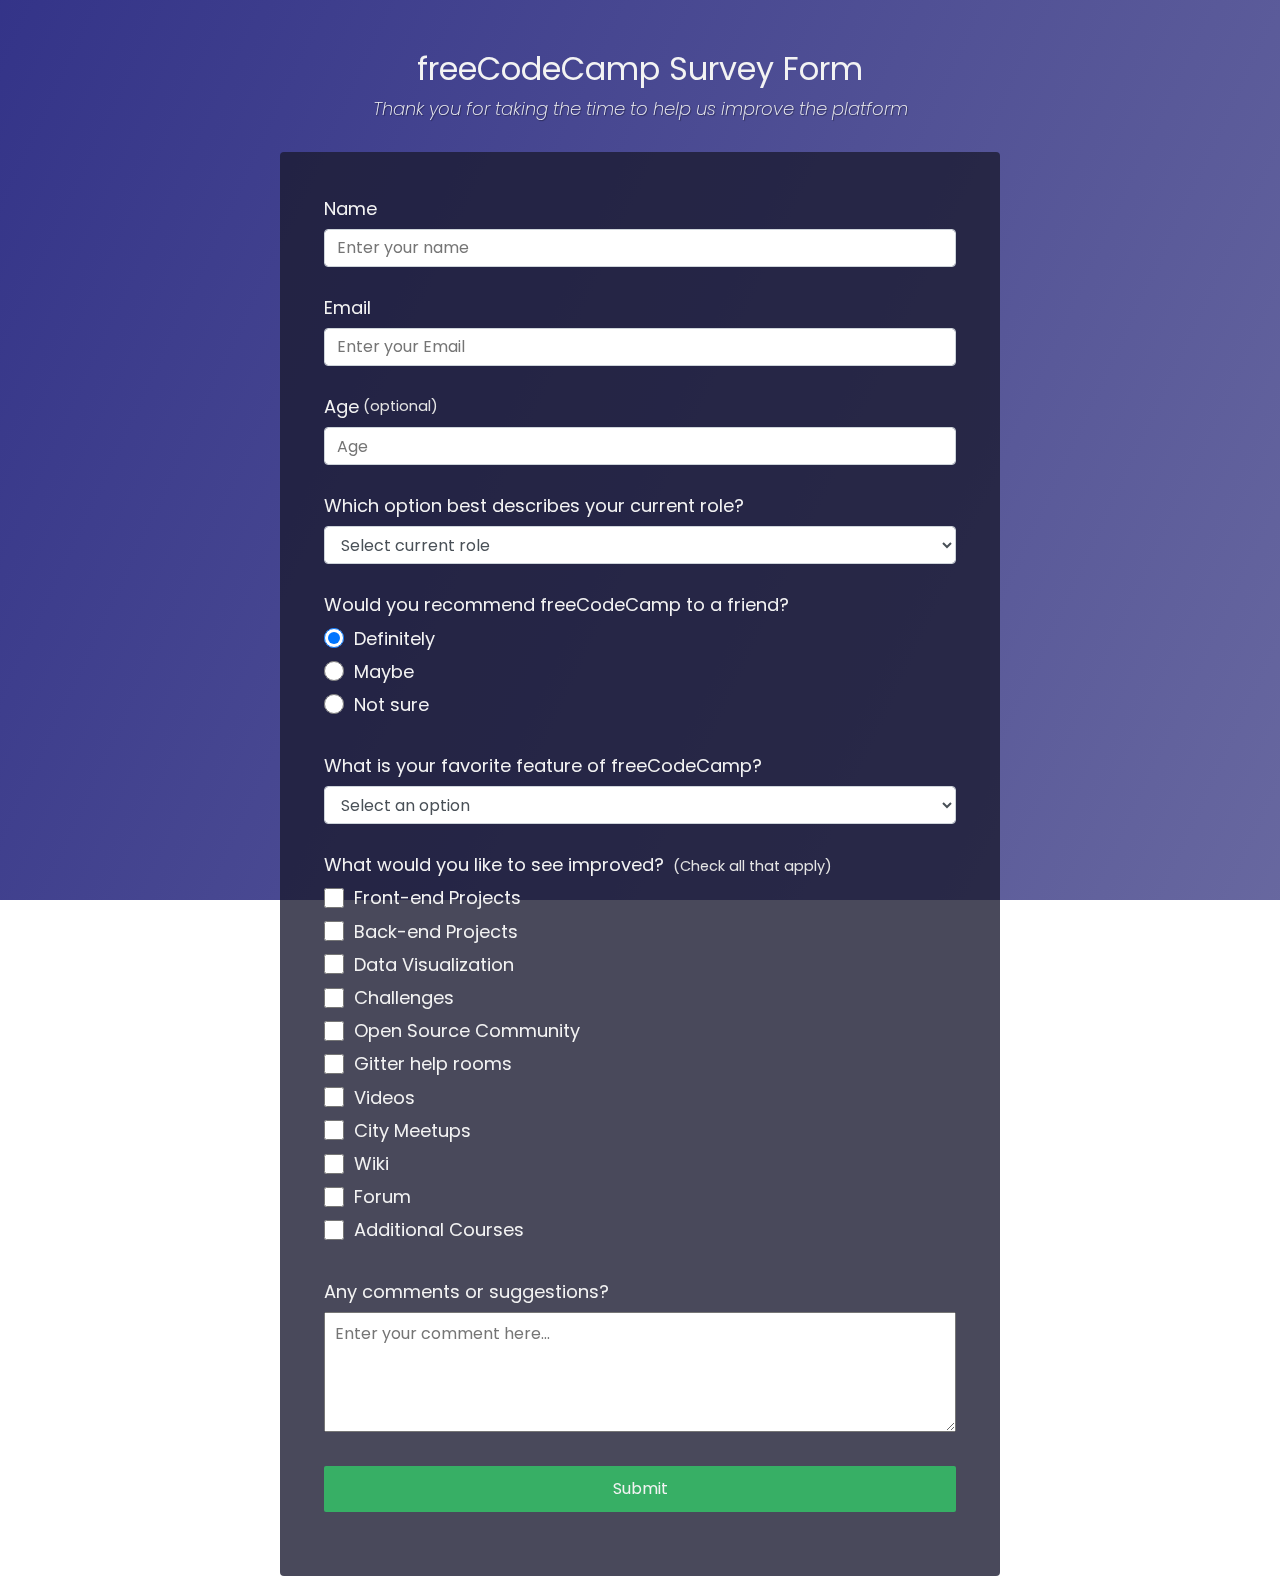
<file: [2023657294]_[Survey_Form]/index.html>
<!DOCTYPE html>
<html>
  <head>
    <link rel="stylesheet" href="styles.css" />
  </head>
  <body>
    <div class="container">
      <header class="header">
        <h1 id="title" class="text-center">freeCodeCamp Survey Form</h1>
        <p id="description" class="description text-center">
          Thank you for taking the time to help us improve the platform
        </p>
      </header>
      <form id="survey-form">
        <div class="form-group">
          <label id="name-label" for="name">Name</label>
          <input
            type="text"
            name="name"
            id="name"
            class="form-control"
            placeholder="Enter your name"
            required
          />
        </div>
        <div class="form-group">
          <label id="email-label" for="email">Email</label>
          <input
            type="email"
            name="email"
            id="email"
            class="form-control"
            placeholder="Enter your Email"
            required
          />
        </div>
        <div class="form-group">
          <label id="number-label" for="number"
            >Age<span class="clue">(optional)</span></label
          >
          <input
            type="number"
            name="age"
            id="number"
            min="10"
            max="99"
            class="form-control"
            placeholder="Age"
          />
        </div>
        <div class="form-group">
          <p>Which option best describes your current role?</p>
          <select id="dropdown" name="role" class="form-control" required>
            <option disabled selected value>Select current role</option>
            <option value="student">Student</option>
            <option value="job">Full Time Job</option>
            <option value="learner">Full Time Learner</option>
            <option value="preferNo">Prefer not to say</option>
            <option value="other">Other</option>
          </select>
        </div>

        <div class="form-group">
          <p>Would you recommend freeCodeCamp to a friend?</p>
          <label>
            <input
              name="user-recommend"
              value="definitely"
              type="radio"
              class="input-radio"
              checked
            />Definitely</label
          >
          <label>
            <input
              name="user-recommend"
              value="maybe"
              type="radio"
              class="input-radio"
            />Maybe</label
          >

          <label
            ><input
              name="user-recommend"
              value="not-sure"
              type="radio"
              class="input-radio"
            />Not sure</label
          >
        </div>

        <div class="form-group">
          <p>What is your favorite feature of freeCodeCamp?</p>
          <select id="most-like" name="mostLike" class="form-control" required>
            <option disabled selected value>Select an option</option>
            <option value="challenges">Challenges</option>
            <option value="projects">Projects</option>
            <option value="community">Community</option>
            <option value="openSource">Open Source</option>
          </select>
        </div>

        <div class="form-group">
          <p>
            What would you like to see improved?
            <span class="clue">(Check all that apply)</span>
          </p>

          <label
            ><input
              name="prefer"
              value="front-end-projects"
              type="checkbox"
              class="input-checkbox"
            />Front-end Projects</label
          >
          <label>
            <input
              name="prefer"
              value="back-end-projects"
              type="checkbox"
              class="input-checkbox"
            />Back-end Projects</label
          >
          <label
            ><input
              name="prefer"
              value="data-visualization"
              type="checkbox"
              class="input-checkbox"
            />Data Visualization</label
          >
          <label
            ><input
              name="prefer"
              value="challenges"
              type="checkbox"
              class="input-checkbox"
            />Challenges</label
          >
          <label
            ><input
              name="prefer"
              value="open-source-community"
              type="checkbox"
              class="input-checkbox"
            />Open Source Community</label
          >
          <label
            ><input
              name="prefer"
              value="gitter-help-rooms"
              type="checkbox"
              class="input-checkbox"
            />Gitter help rooms</label
          >
          <label
            ><input
              name="prefer"
              value="videos"
              type="checkbox"
              class="input-checkbox"
            />Videos</label
          >
          <label
            ><input
              name="prefer"
              value="city-meetups"
              type="checkbox"
              class="input-checkbox"
            />City Meetups</label
          >
          <label
            ><input
              name="prefer"
              value="wiki"
              type="checkbox"
              class="input-checkbox"
            />Wiki</label
          >
          <label
            ><input
              name="prefer"
              value="forum"
              type="checkbox"
              class="input-checkbox"
            />Forum</label
          >
          <label
            ><input
              name="prefer"
              value="additional-courses"
              type="checkbox"
              class="input-checkbox"
            />Additional Courses</label
          >
        </div>

        <div class="form-group">
          <p>Any comments or suggestions?</p>
          <textarea
            id="comments"
            class="input-textarea"
            name="comment"
            placeholder="Enter your comment here..."
          ></textarea>
        </div>

        <div class="form-group">
          <button type="submit" id="submit" class="submit-button">
            Submit
          </button>
        </div>
      </form>
    </div>
  </body>
</html>
</file>
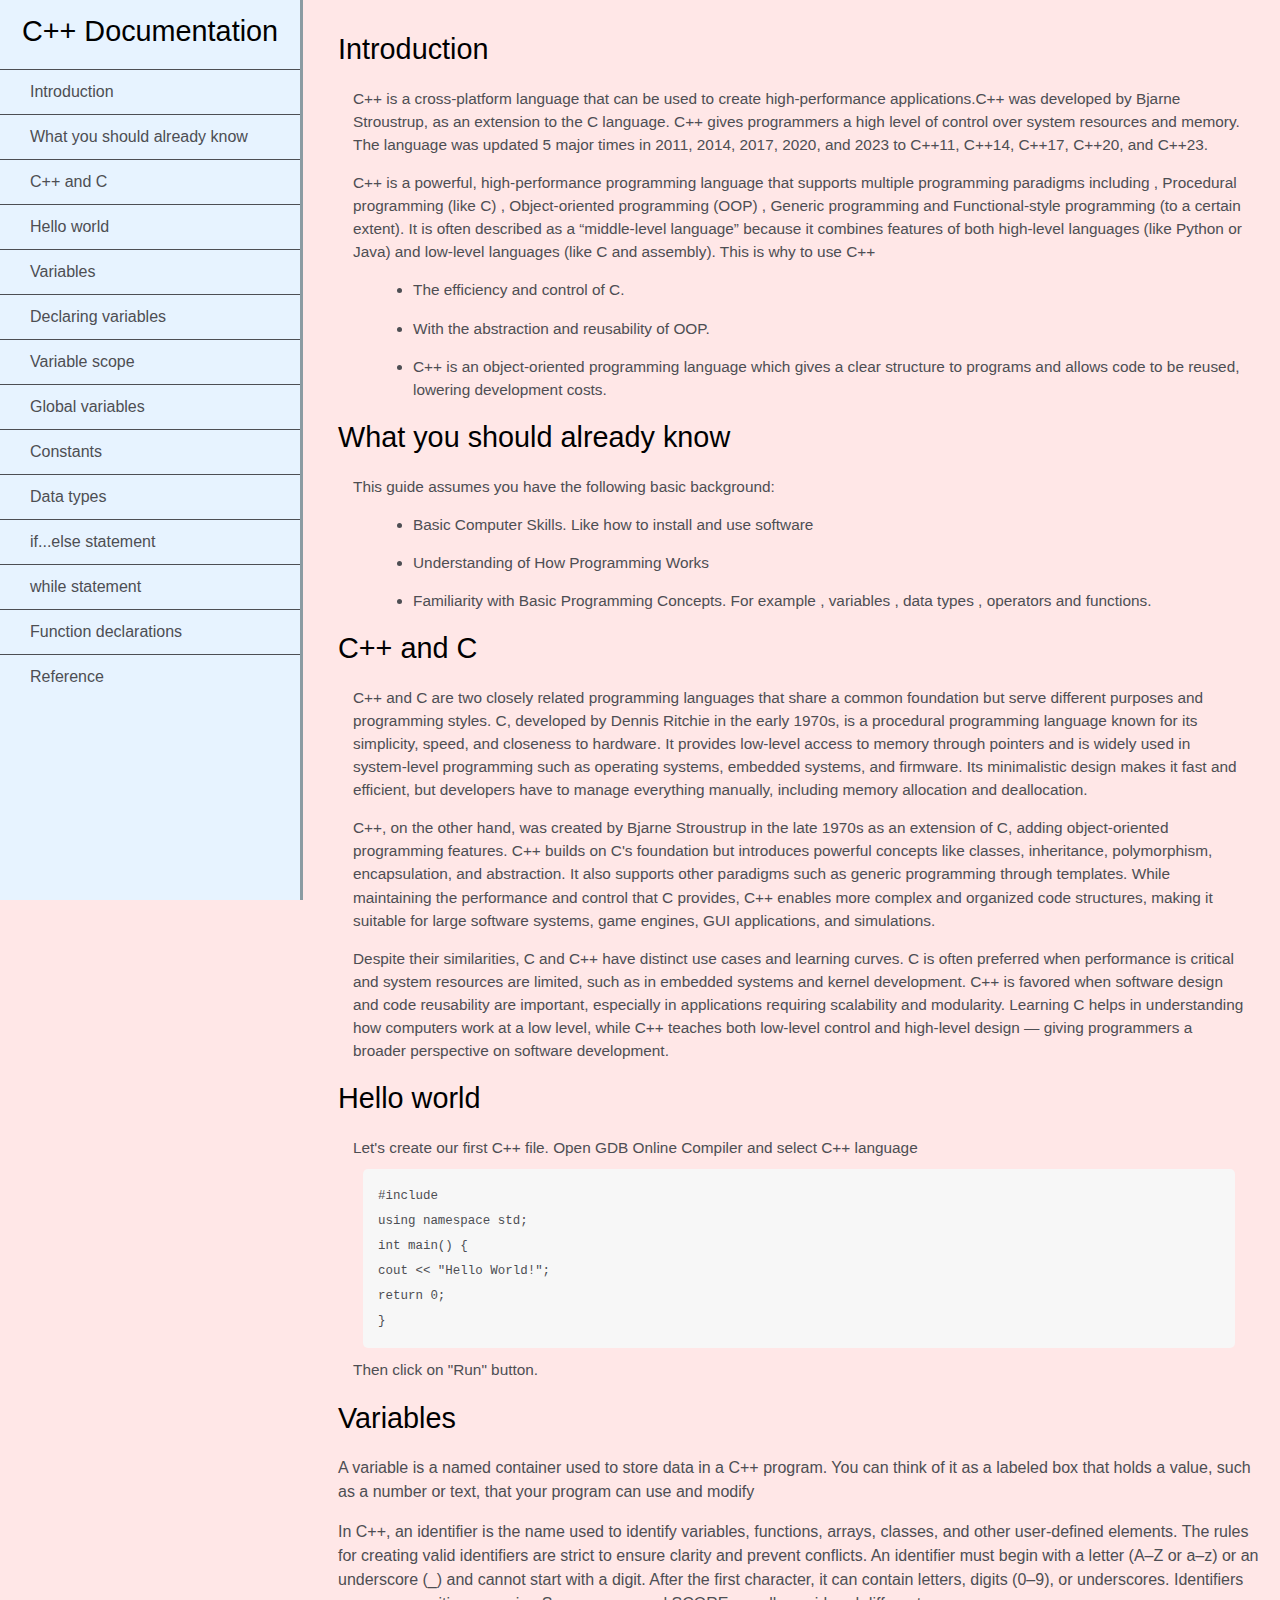
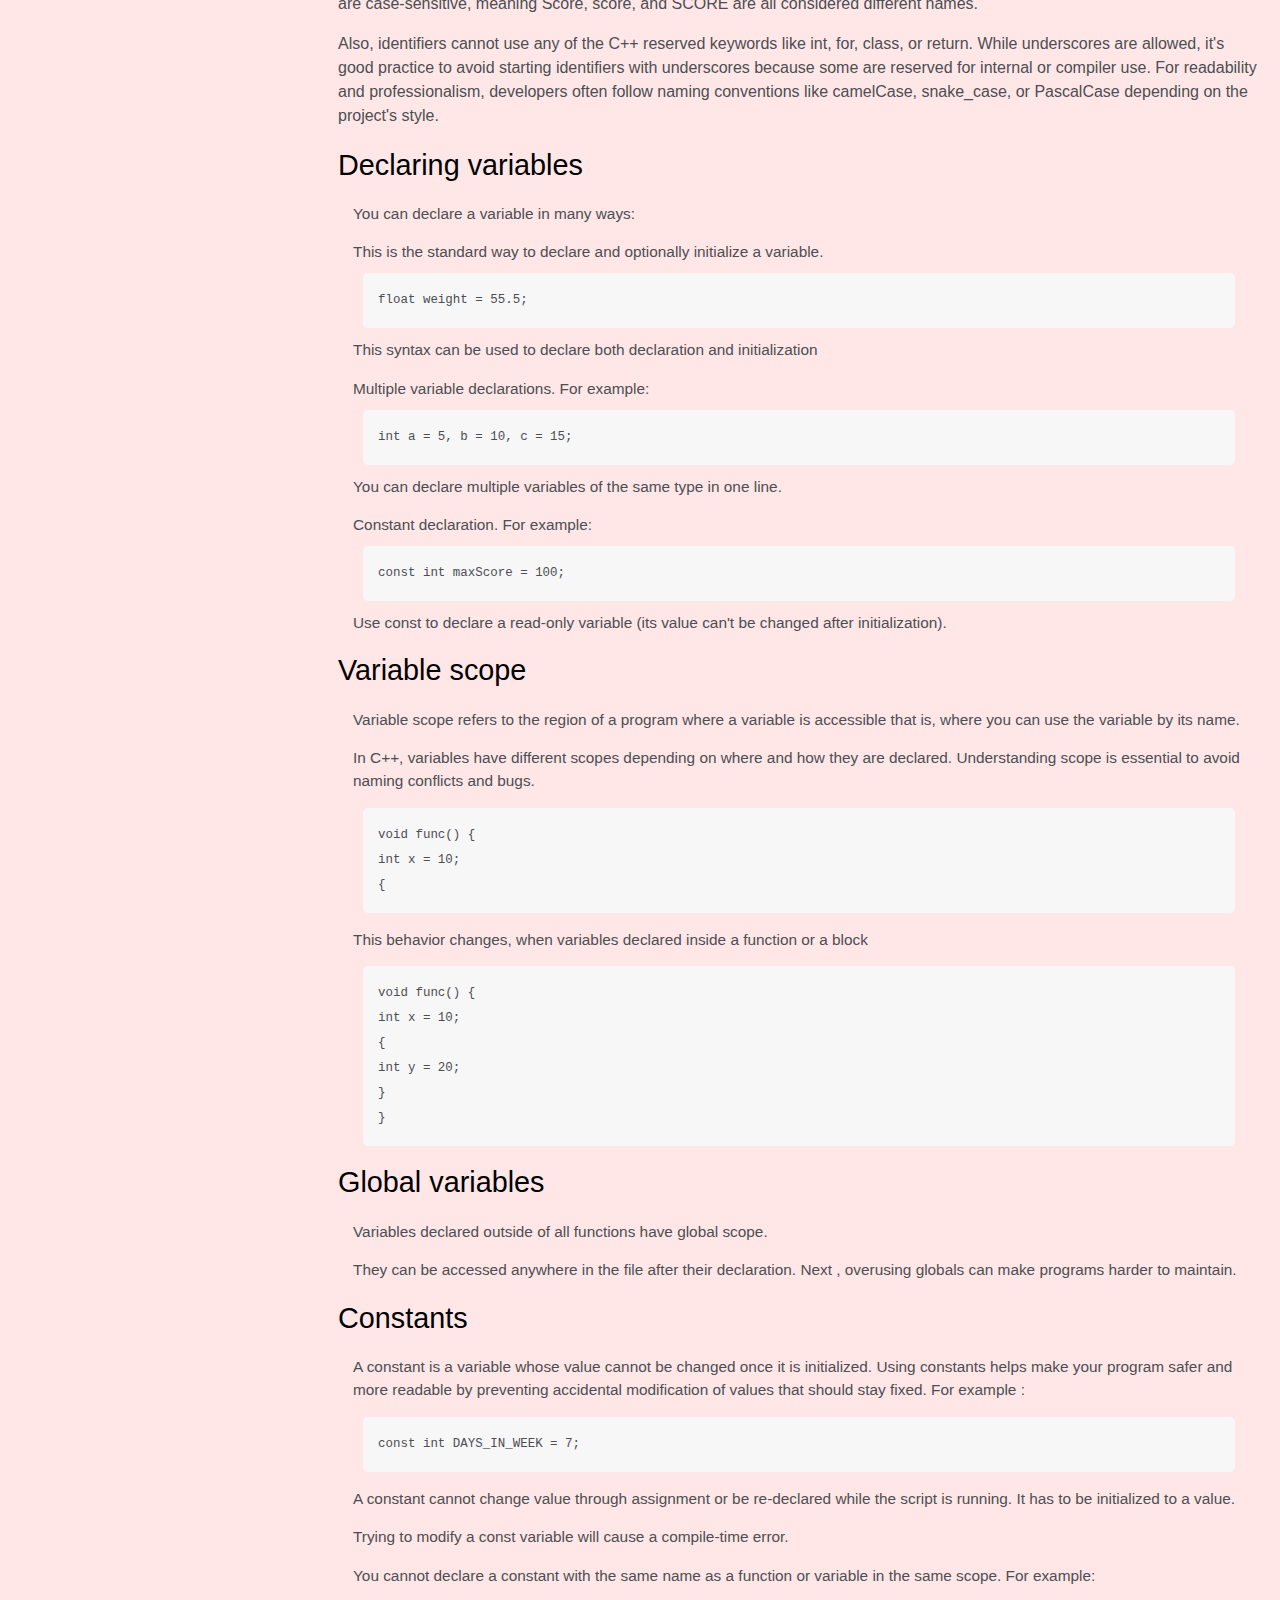
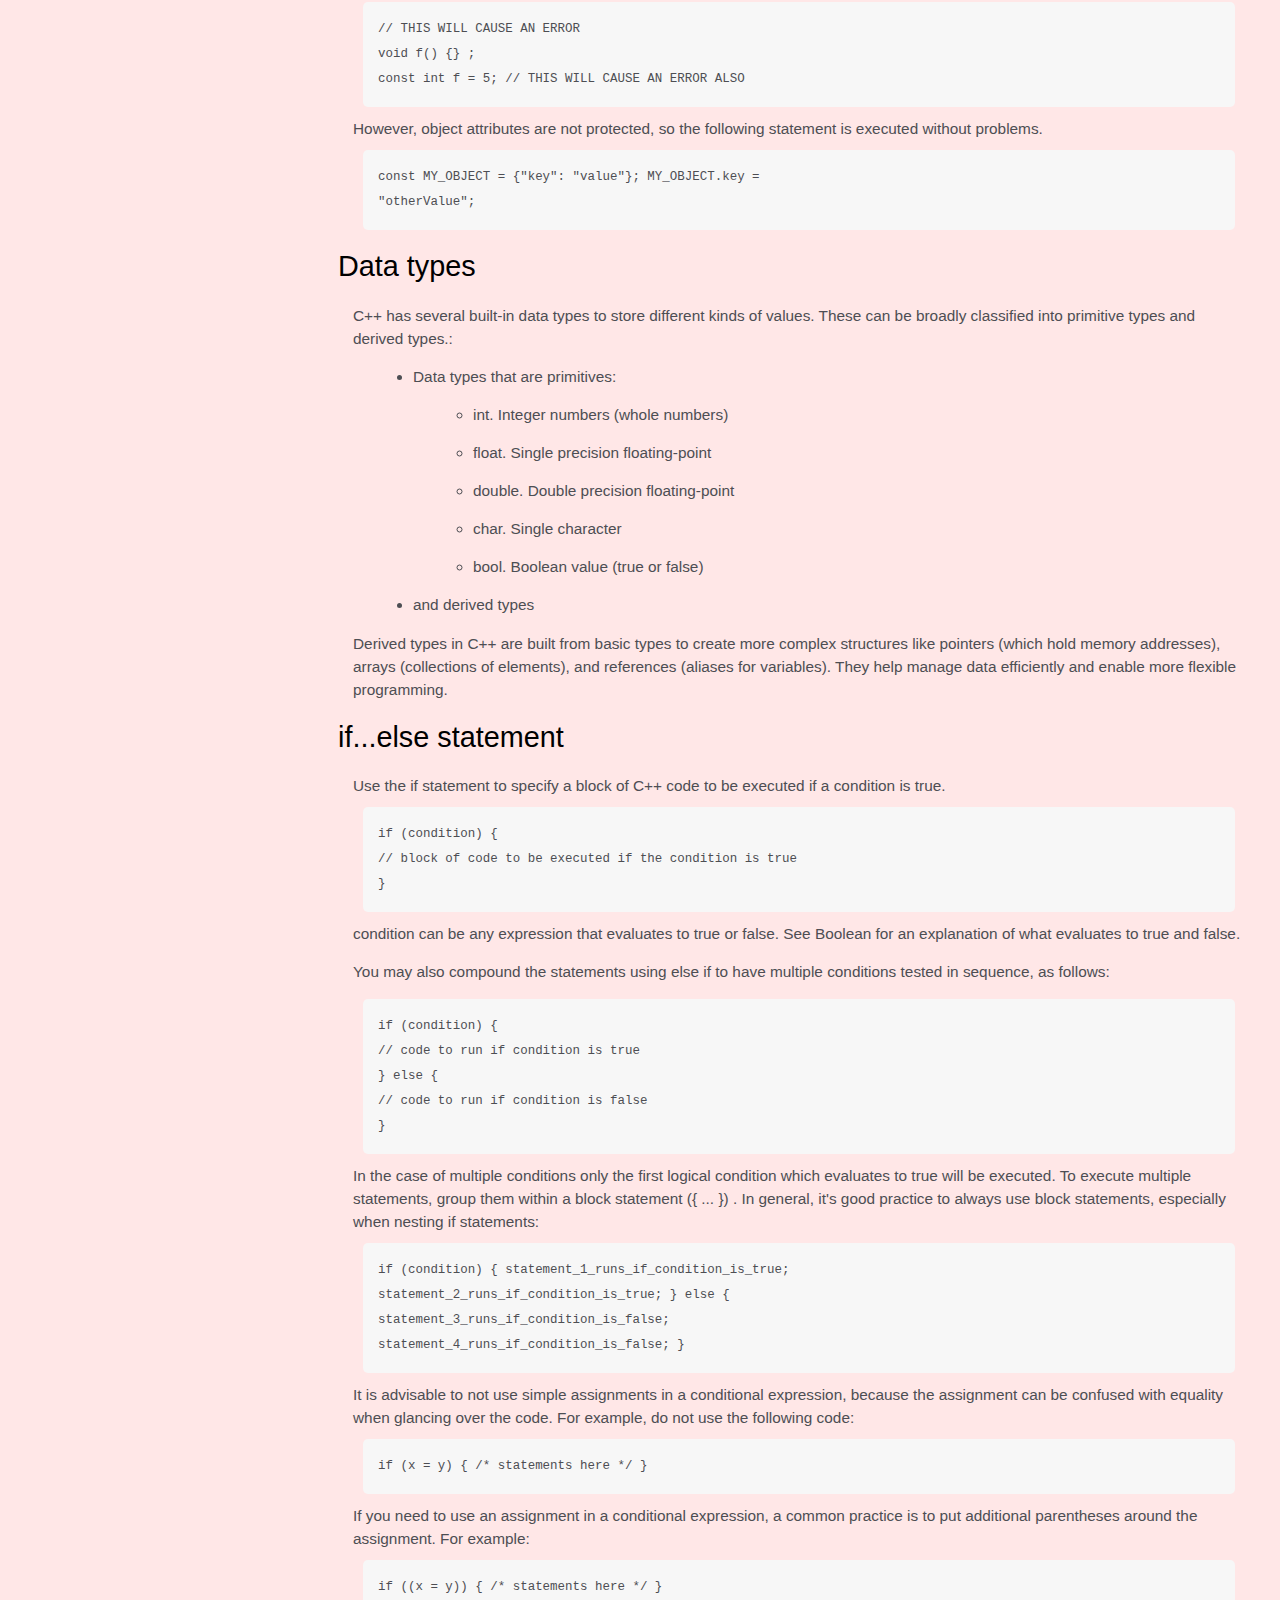
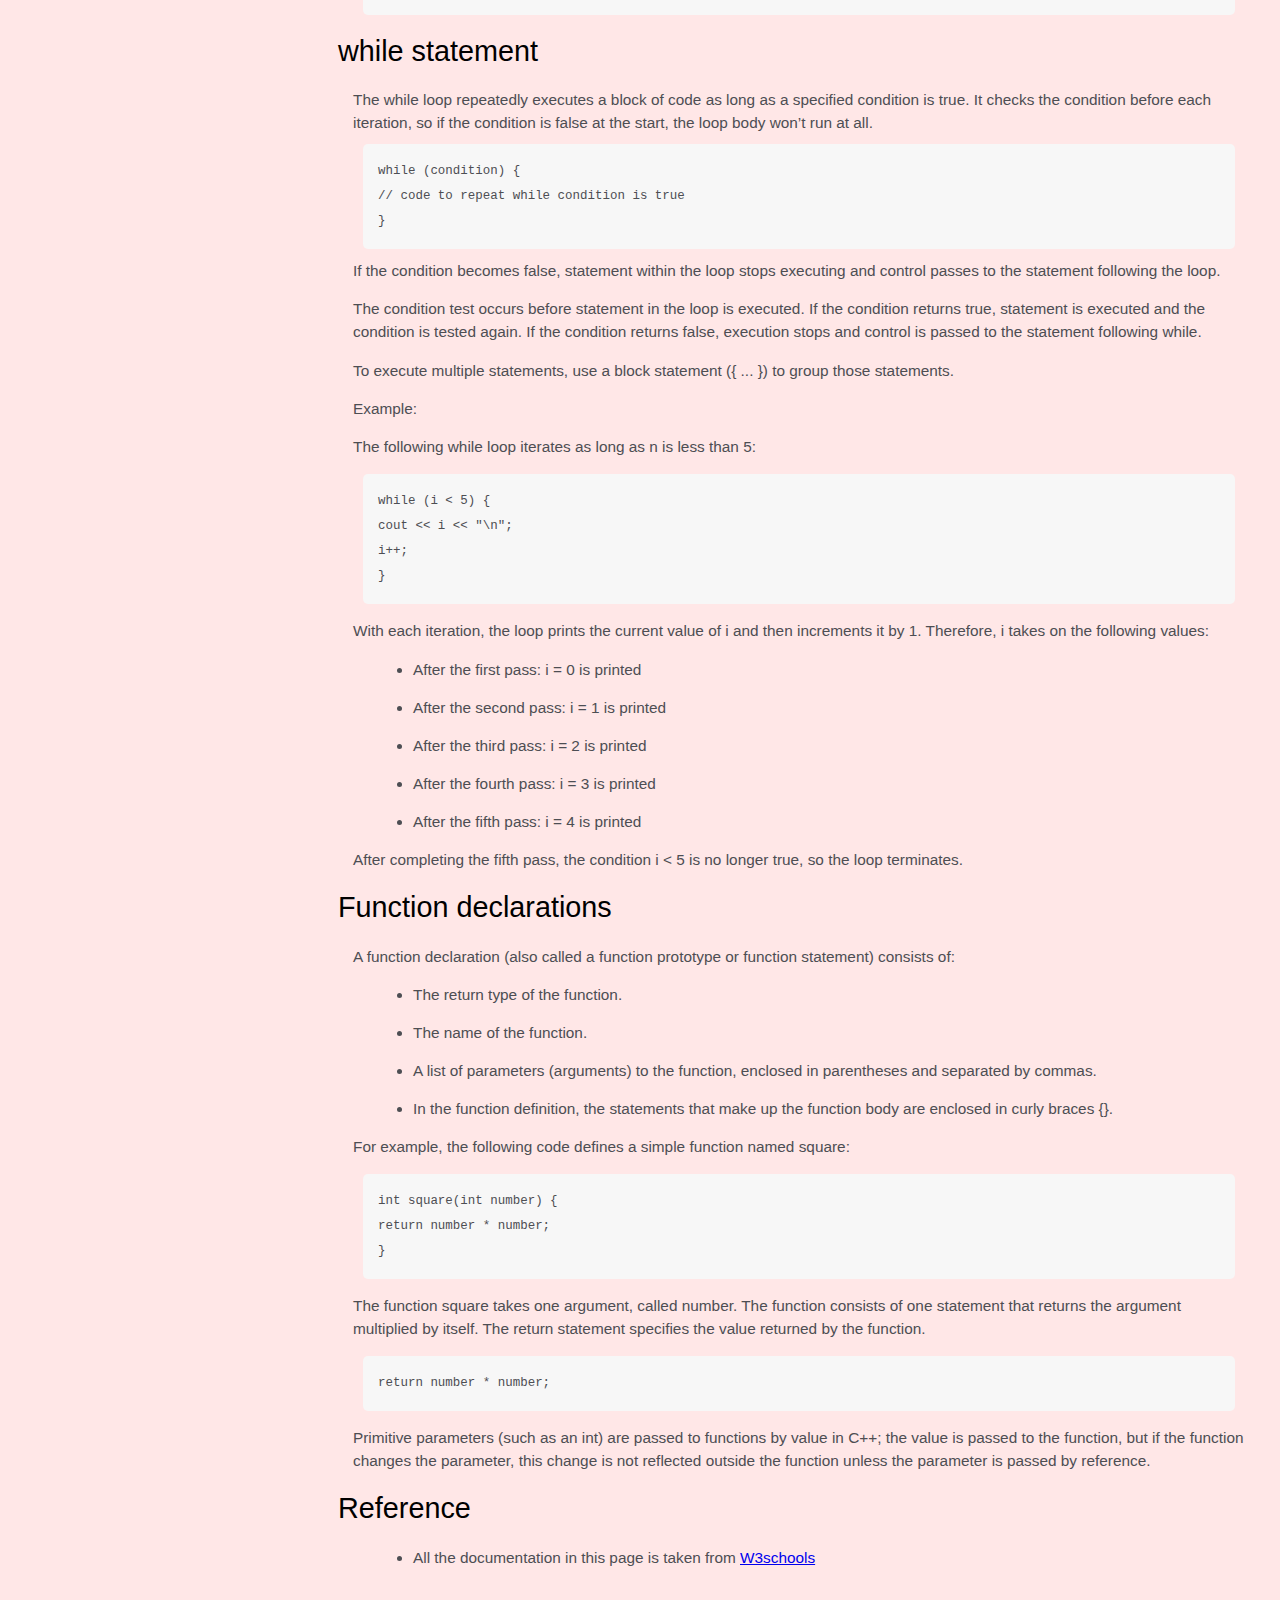
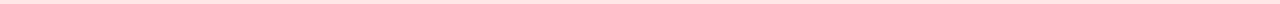
<file: [2023657294]_[Technical_Documentaion_Page]/index.html>
<html>
  <head>
  <link rel="stylesheet" href="styles.css">
  </head>
  <body>
    <nav id="navbar">
      <header>C++ Documentation</header>
      <ul>
        <li><a class="nav-link" href="#Introduction">Introduction</a></li>
        <li>
          <a class="nav-link" href="#What_you_should_already_know">What you should already know</a>
        </li>
        <li>
          <a class="nav-link" href="#C++_and_C">C++ and C</a>
        </li>
        <li><a class="nav-link" href="#Hello_world">Hello world</a></li>
        <li><a class="nav-link" href="#Variables">Variables</a></li>
        <li>
          <a class="nav-link" href="#Declaring_variables">Declaring variables</a>
        </li>
        <li><a class="nav-link" href="#Variable_scope">Variable scope</a></li>
        <li>
          <a class="nav-link" href="#Global_variables">Global variables</a>
        </li>
        <li><a class="nav-link" href="#Constants">Constants</a></li>
        <li><a class="nav-link" href="#Data_types">Data types</a></li>
        <li>
          <a class="nav-link" href="#if...else_statement">if...else statement</a>
        </li>
        <li><a class="nav-link" href="#while_statement">while statement</a></li>
        <li>
          <a class="nav-link" href="#Function_declarations">Function declarations</a>
        </li>
        <li><a class="nav-link" href="#Reference">Reference</a></li>
      </ul>
    </nav>
    <main id="main-doc">
      <section class="main-section" id="Introduction">
        <header>Introduction</header>
        <article>
          <p>
          C++ is a cross-platform language that can be used to create high-performance applications.C++ was developed by Bjarne Stroustrup, as an extension to the C language.
C++ gives programmers a high level of control over system resources and memory.
The language was updated 5 major times in 2011, 2014, 2017, 2020, and 2023 to C++11, C++14, C++17, C++20, and C++23.    
          </p>

          <p>
            C++ is a powerful, high-performance programming language that supports multiple programming paradigms including ,  Procedural programming (like C) , Object-oriented programming (OOP) , Generic programming and Functional-style programming (to a certain extent).
It is often described as a “middle-level language” because it combines features of both high-level languages (like Python or Java) and low-level languages (like C and assembly). This is why to use C++
          </p>
          <ul>
            <li>
              The efficiency and control of C.
            </li>
            <li>
              With the abstraction and reusability of OOP.
            </li>
            <li>
              C++ is an object-oriented programming language which gives a clear structure to programs and allows code to be reused, lowering development costs.
            </li>
          </ul>
        </article>
      </section>
      <section class="main-section" id="What_you_should_already_know">
        <header>What you should already know</header>
        <article>
          <p>This guide assumes you have the following basic background:</p>

          <ul>
            <li>
              Basic Computer Skills. Like how to install and use software
            </li>
            <li>Understanding of How Programming Works</li>
            <li>
              Familiarity with Basic Programming Concepts. For example , variables , data types , operators and functions. 
            </li>
          </ul>
        </article>
      </section>
      <section class="main-section" id="C++_and_C">
        <header>C++ and C</header>
        <article>
          <p>
            C++ and C are two closely related programming languages that share a common foundation but serve different purposes and programming styles. C, developed by Dennis Ritchie in the early 1970s, is a procedural programming language known for its simplicity, speed, and closeness to hardware. It provides low-level access to memory through pointers and is widely used in system-level programming such as operating systems, embedded systems, and firmware. Its minimalistic design makes it fast and efficient, but developers have to manage everything manually, including memory allocation and deallocation.
          </p>

          <p>
            C++, on the other hand, was created by Bjarne Stroustrup in the late 1970s as an extension of C, adding object-oriented programming features. C++ builds on C's foundation but introduces powerful concepts like classes, inheritance, polymorphism, encapsulation, and abstraction. It also supports other paradigms such as generic programming through templates. While maintaining the performance and control that C provides, C++ enables more complex and organized code structures, making it suitable for large software systems, game engines, GUI applications, and simulations.
          </p>
          <p>
            Despite their similarities, C and C++ have distinct use cases and learning curves. C is often preferred when performance is critical and system resources are limited, such as in embedded systems and kernel development. C++ is favored when software design and code reusability are important, especially in applications requiring scalability and modularity. Learning C helps in understanding how computers work at a low level, while C++ teaches both low-level control and high-level design — giving programmers a broader perspective on software development.
          </p>
        </article>
      </section>
      <section class="main-section" id="Hello_world">
        <header>Hello world</header>
        <article>
          Let's create our first C++ file.
Open GDB Online Compiler and select C++ language
          <code>#include <iostream>
using namespace std;
int main() {
  cout << "Hello World!";
  return 0;
}
          </code>
          Then click on "Run" button.
        </article>
      </section>
      <section class="main-section" id="Variables">
        <header>Variables</header>
        <p>
        A variable is a named container used to store data in a C++ program. You can think of it as a labeled box that holds a value, such as a number or text, that your program can use and modify
        </p>
        <p>
          In C++, an identifier is the name used to identify variables, functions, arrays, classes, and other user-defined elements. The rules for creating valid identifiers are strict to ensure clarity and prevent conflicts. An identifier must begin with a letter (A–Z or a–z) or an underscore (_) and cannot start with a digit. After the first character, it can contain letters, digits (0–9), or underscores. Identifiers are case-sensitive, meaning Score, score, and SCORE are all considered different names.
        </p>
        <p>
          Also, identifiers cannot use any of the C++ reserved keywords like int, for, class, or return. While underscores are allowed, it's good practice to avoid starting identifiers with underscores because some are reserved for internal or compiler use. For readability and professionalism, developers often follow naming conventions like camelCase, snake_case, or PascalCase depending on the project's style.
        </p>
      </section>
      <section class="main-section" id="Declaring_variables">
        <header>Declaring variables</header>
        <article>
          You can declare a variable in many ways:
          <p>
            This is the standard way to declare and optionally initialize a variable. <code>float weight = 55.5;</code> This
            syntax can be used to declare both declaration and initialization
          </p>
          <p>
            Multiple variable declarations. For example:
            <code>int a = 5, b = 10, c = 15;</code> You can declare multiple variables of the same type in one line.
          </p>
          <p>
           Constant declaration. For example: <code> const int maxScore = 100;
</code> Use const to declare a read-only variable (its value can't be changed after initialization).
          </p>
        </article>
      </section>
      <section class="main-section" id="Variable_scope">
        <header>Variable scope</header>
        <article>
          <p>
            Variable scope refers to the region of a program where a variable is accessible that is, where you can use the variable by its name. 
          </p>

          <p>
            In C++, variables have different scopes depending on where and how they are declared. Understanding scope is essential to avoid naming conflicts and bugs.
          </p>
          <code>void func() {
    int x = 10; 
    {</code>
          <p>
            This behavior changes, when variables declared inside a function or a block
          </p>

          <code>void func() {
    int x = 10;  
    {
        int y = 20;  
    }
}</code>
        </article>
      </section>
      <section class="main-section" id="Global_variables">
        <header>Global variables</header>
        <article>
          <p>
           Variables declared outside of all functions have global scope.
          </p>

          <p>
            They can be accessed anywhere in the file after their declaration. Next , overusing globals can make programs harder to maintain.
          </p>
        </article>
      </section>
      <section class="main-section" id="Constants">
        <header>Constants</header>
        <article>
          <p>
            A constant is a variable whose value cannot be changed once it is initialized. Using constants helps make your program safer and more readable by preventing accidental modification of values that should stay fixed. For example :
          </p>

          <code>const int DAYS_IN_WEEK = 7;</code>
          <p>
            A constant cannot change value through assignment or be re-declared
            while the script is running. It has to be initialized to a value.
          </p>

          <p>
            Trying to modify a const variable will cause a compile-time error.
          </p>

          <p>
            You cannot declare a constant with the same name as a function or
            variable in the same scope. For example:
          </p>

          <code>// THIS WILL CAUSE AN ERROR
            void f() {} ;
            const int f = 5;  // THIS WILL CAUSE AN ERROR ALSO</code>
            However, object attributes are not protected, so the following
            statement is executed without problems.
          <code>const MY_OBJECT = {"key": "value"}; MY_OBJECT.key =
            "otherValue";</code>
        </article>
      </section>
      <section class="main-section" id="Data_types">
        <header>Data types</header>
        <article>
          <p>C++ has several built-in data types to store different kinds of values. These can be broadly classified into primitive types and derived types.:</p>
          <ul>
            <li>
              <p>Data types that are primitives:</p>
              <ul>
                <li>int. Integer numbers (whole numbers)</li>
                <li>
                  float. Single precision floating-point
                </li>
                <li>
                  double. Double precision floating-point
                </li>
                <li>char. Single character</li>
                <li>bool. Boolean value (true or false) </li>
              </ul>
            </li>

            <li>and derived types</li>
          </ul>
          Derived types in C++ are built from basic types to create more complex structures like pointers (which hold memory addresses), arrays (collections of elements), and references (aliases for variables). They help manage data efficiently and enable more flexible programming.
        </article>
      </section>
      <section class="main-section" id="if...else_statement">
        <header>if...else statement</header>
        <article>
          Use the if statement to specify a block of C++ code to be executed if a condition is true.
          <code>if (condition) {
  // block of code to be executed if the condition is true
}
  </code>
          condition can be any expression that evaluates to true or false. See
          Boolean for an explanation of what evaluates to true and false. 
          <p>
            You may also compound the statements using else if to have multiple
            conditions tested in sequence, as follows:
          </p>
          <code>if (condition) {
    // code to run if condition is true
} else {
    // code to run if condition is false
}
          </code>
          In the case of multiple conditions only the first logical condition
          which evaluates to true will be executed. To execute multiple
          statements, group them within a block statement ({ ... }) . In
          general, it's good practice to always use block statements, especially
          when nesting if statements:

          <code>if (condition) { statement_1_runs_if_condition_is_true;
            statement_2_runs_if_condition_is_true; } else {
            statement_3_runs_if_condition_is_false;
            statement_4_runs_if_condition_is_false; }</code>
          It is advisable to not use simple assignments in a conditional
          expression, because the assignment can be confused with equality when
          glancing over the code. For example, do not use the following code:
          <code>if (x = y) { /* statements here */ }</code> If you need to use
          an assignment in a conditional expression, a common practice is to put
          additional parentheses around the assignment. For example:

          <code>if ((x = y)) { /* statements here */ }</code>
        </article>
      </section>
      <section class="main-section" id="while_statement">
        <header>while statement</header>
        <article>
         The while loop repeatedly executes a block of code as long as a specified condition is true. It checks the condition before each iteration, so if the condition is false at the start, the loop body won’t run at all.

          <code>while (condition) {
    // code to repeat while condition is true
}
</code> If the condition becomes
          false, statement within the loop stops executing and control passes to
          the statement following the loop.

          <p>
            The condition test occurs before statement in the loop is executed.
            If the condition returns true, statement is executed and the
            condition is tested again. If the condition returns false, execution
            stops and control is passed to the statement following while.
          </p>

          <p>
            To execute multiple statements, use a block statement ({ ... }) to
            group those statements.
          </p>

          Example:

          <p>
            The following while loop iterates as long as n is less than 5:
          </p>

          <code>while (i < 5) {
  cout << i << "\n";
  i++;
}</code>
          <p>
            With each iteration, the loop prints the current value of i and then increments it by 1. Therefore, i takes on the following values:
          </p>

          <ul>
            <li>After the first pass: i = 0 is printed</li>
            <li>After the second pass: i = 1 is printed</li>
            <li>After the third pass: i = 2 is printed</li>
            <li>After the fourth pass: i = 3 is printed</li>
            <li>After the fifth pass: i = 4 is printed</li>
          </ul>
          <p>
            After completing the fifth pass, the condition i < 5 is no longer true, so the loop terminates.
          </p>
        </article>
      </section>
      <section class="main-section" id="Function_declarations">
        <header>Function declarations</header>
        <article>
          A function declaration (also called a function prototype or function statement) consists of:
          <ul>
            <li>The return type of the function.</li>
            <li>
              The name of the function.
            </li>
            <li>
              A list of parameters (arguments) to the function, enclosed in parentheses and separated by commas.
            </li>
            <li>
              In the function definition, the statements that make up the function body are enclosed in curly braces {}.
            </li>
          </ul>
          <p>
            For example, the following code defines a simple function named
            square:
          </p>

          <code>int square(int number) {
    return number * number;
}
</code>
          <p>
            The function square takes one argument, called number. The function consists of one statement that returns the argument multiplied by itself. The return statement specifies the value returned by the function.
          </p>
          <code>return number * number;</code>
          <p>
           Primitive parameters (such as an int) are passed to functions by value in C++; the value is passed to the function, but if the function changes the parameter, this change is not reflected outside the function unless the parameter is passed by reference.
          </p>
        </article>
      </section>
      <section class="main-section" id="Reference">
        <header>Reference</header>
        <article>
          <ul>
            <li>
              All the documentation in this page is taken from
              <a href="https://www.w3schools.com/cpp/default.asp" target="_blank">W3schools</a>
            </li>
          </ul>
        </article>
      </section>
    </main>
  </body>
</html>
</file>
<file: [2023657294]_[Survey_Form]/styles.css>
@import url('https://fonts.googleapis.com/css?family=Poppins:200i,400&display=swap');

:root {
  --color-white: #f3f3f3;
  --color-darkblue: #1b1b32;
  --color-darkblue-alpha: rgba(27, 27, 50, 0.8);
  --color-green: #37af65;
}

*,
*::before,
*::after {
  box-sizing: border-box;
}

body {
  font-family: 'Poppins', sans-serif;
  font-size: 1rem;
  font-weight: 400;
  line-height: 1.4;
  color: var(--color-white);
  margin: 0;
}

/* mobile friendly alternative to using background-attachment: fixed */
body::before {
  content: '';
  position: fixed;
  top: 0;
  left: 0;
  height: 100%;
  width: 100%;
  z-index: -1;
  background: var(--color-darkblue);
  background-image: linear-gradient(
      115deg,
      rgba(58, 58, 158, 0.8),
      rgba(136, 136, 206, 0.7)
    ),
    url(https://cdn.freecodecamp.org/testable-projects-fcc/images/survey-form-background.jpeg);
  background-size: cover;
  background-repeat: no-repeat;
  background-position: center;
}

h1 {
  font-weight: 400;
  line-height: 1.2;
}

p {
  font-size: 1.125rem;
}

h1,
p {
  margin-top: 0;
  margin-bottom: 0.5rem;
}

label {
  display: flex;
  align-items: center;
  font-size: 1.125rem;
  margin-bottom: 0.5rem;
}

input,
button,
select,
textarea {
  margin: 0;
  font-family: inherit;
  font-size: inherit;
  line-height: inherit;
}

button {
  border: none;
}

.container {
  width: 100%;
  margin: 3.125rem auto 0 auto;
}

@media (min-width: 576px) {
  .container {
    max-width: 540px;
  }
}

@media (min-width: 768px) {
  .container {
    max-width: 720px;
  }
}

.header {
  padding: 0 0.625rem;
  margin-bottom: 1.875rem;
}

.description {
  font-style: italic;
  font-weight: 200;
  text-shadow: 1px 1px 1px rgba(0, 0, 0, 0.4);
}

.clue {
  margin-left: 0.25rem;
  font-size: 0.9rem;
  color: #e4e4e4;
}

.text-center {
  text-align: center;
}

/* form */

form {
  background: var(--color-darkblue-alpha);
  padding: 2.5rem 0.625rem;
  border-radius: 0.25rem;
}

@media (min-width: 480px) {
  form {
    padding: 2.5rem;
  }
}

.form-group {
  margin: 0 auto 1.25rem auto;
  padding: 0.25rem;
}

.form-control {
  display: block;
  width: 100%;
  height: 2.375rem;
  padding: 0.375rem 0.75rem;
  color: #495057;
  background-color: #fff;
  background-clip: padding-box;
  border: 1px solid #ced4da;
  border-radius: 0.25rem;
  transition: border-color 0.15s ease-in-out, box-shadow 0.15s ease-in-out;
}

.form-control:focus {
  border-color: #80bdff;
  outline: 0;
  box-shadow: 0 0 0 0.2rem rgba(0, 123, 255, 0.25);
}

.input-radio,
.input-checkbox {
  display: inline-block;
  margin-right: 0.625rem;
  min-height: 1.25rem;
  min-width: 1.25rem;
}

.input-textarea {
  min-height: 120px;
  width: 100%;
  padding: 0.625rem;
  resize: vertical;
}

.submit-button {
  display: block;
  width: 100%;
  padding: 0.75rem;
  background: var(--color-green);
  color: inherit;
  border-radius: 2px;
  cursor: pointer;
}
</file>
<file: [2023657294]_[Technical_Documentaion_Page]/styles.css>
html,
body {
  min-width: 290px;
  color: #4d4e53;
  background-color: #ffe7e7;
  font-family: 'Open Sans', Arial, sans-serif;
  line-height: 1.5;
}

#navbar {
  background-color: #e7f3ff;
  position: fixed;
  min-width: 290px;
  top: 0px;
  left: 0px;
  width: 300px;
  height: 100%;
  border-right: solid;
  border-color: rgba(0, 22, 22, 0.4);
}

header {
  color: black;
  margin: 10px;
  text-align: center;
  font-size: 1.8em;
  font-weight: thin;
}

#main-doc header {
  text-align: left;
  margin: 0px;
}

#navbar ul {
  height: 88%;
  padding: 0;
  overflow-y: auto;
  overflow-x: hidden;
}

#navbar li {
  color: #4d4e53;
  border-top: 1px solid;
  list-style: none;
  position: relative;
  width: 100%;
}

#navbar a {
  display: block;
  padding: 10px 30px;
  color: #4d4e53;
  text-decoration: none;
  cursor: pointer;
}

#main-doc {
  position: absolute;
  margin-left: 310px;
  padding: 20px;
  margin-bottom: 110px;
}

section article {
  color: #4d4e53;
  margin: 15px;
  font-size: 0.96em;
}

section li {
  margin: 15px 0px 0px 20px;
}

code {
  display: block;
  text-align: left;
  white-space: pre-line;
  position: relative;
  word-break: normal;
  word-wrap: normal;
  line-height: 2;
  background-color: #f7f7f7;
  padding: 15px;
  margin: 10px;
  border-radius: 5px;
}

@media only screen and (max-width: 815px) {

  #navbar ul {
    border: 1px solid;
    height: 207px;
  }

  #navbar {
    background-color: white;
    position: absolute;
    top: 0;
    padding: 0;
    margin: 0;
    width: 100%;
    max-height: 275px;
    border: none;
    z-index: 1;
    border-bottom: 2px solid;
  }

  #main-doc {
    position: relative;
    margin-left: 0px;
    margin-top: 270px;
  }
}

@media only screen and (max-width: 400px) {
  #main-doc {
    margin-left: -10px;
  }

  code {
    margin-left: -20px;
    width: 100%;
    padding: 15px;
    padding-left: 10px;
    padding-right: 45px;
    min-width: 233px;
  }
}
</file>
